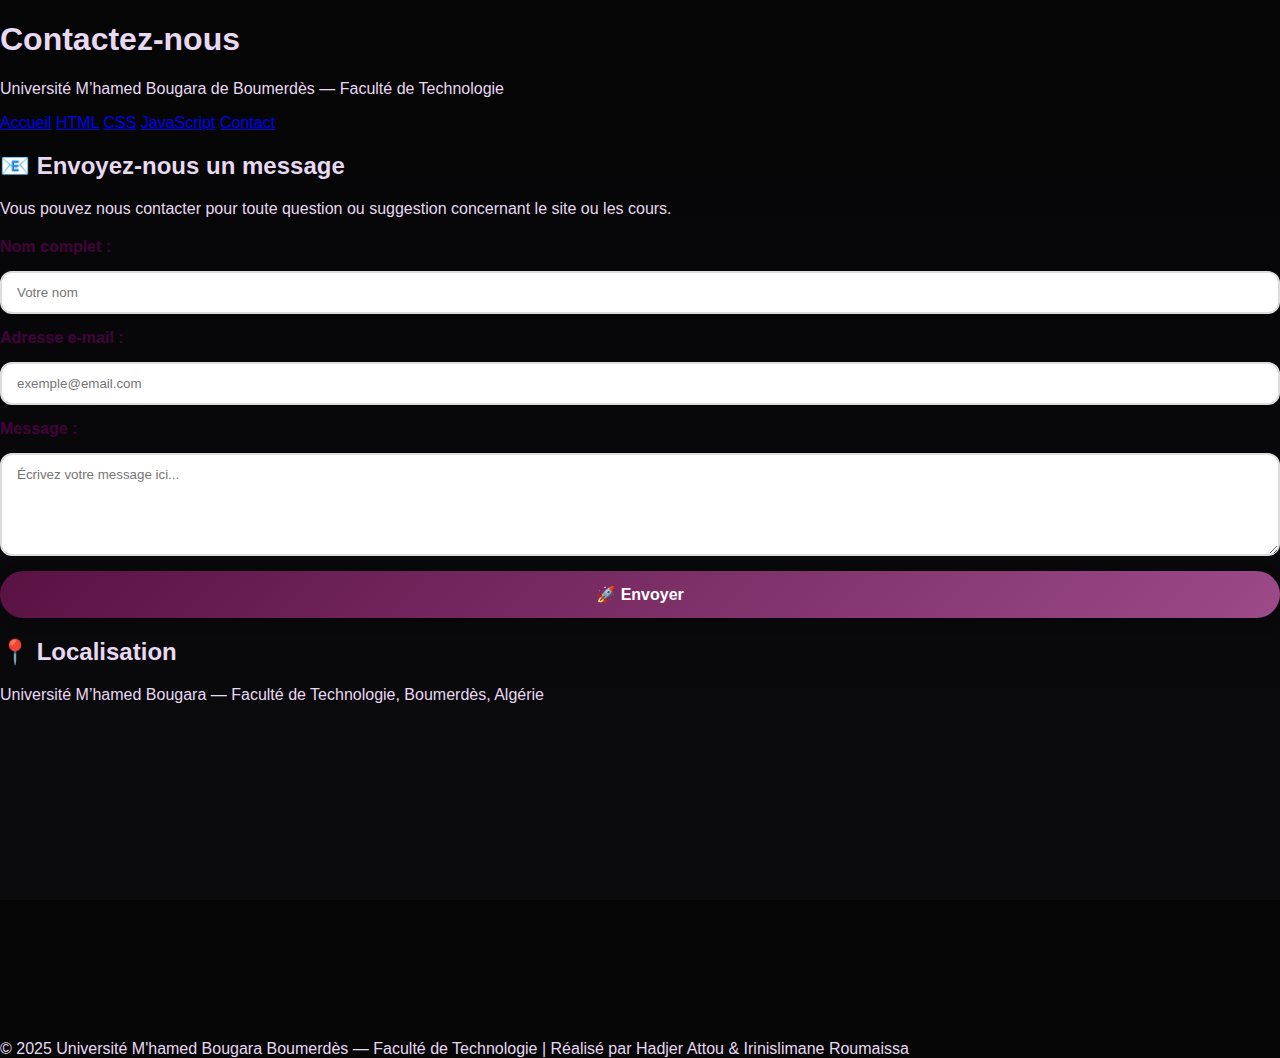
<file: contact.html>
<!DOCTYPE html>
<html lang="fr">
<head>
  <meta charset="UTF-8">
  <meta name="viewport" content="width=device-width, initial-scale=1.0">
  <title>Contact - Technology Web</title>
  <link rel="stylesheet" href="style.css">
  <style>
    /* --- Styles spécifiques à la page contact --- */
    .contact-form {
      display: flex;
      flex-direction: column;
      gap: 15px;
      margin-top: 20px;
    }

    .contact-form label {
      font-weight: 600;
      color: #44023b;
     
    }

    .contact-form input,
    .contact-form textarea {
      padding: 12px 15px;
      border: 2px solid #ddd;
      border-radius: 12px;
      outline: none;
      transition: border 0.3s ease, box-shadow 0.3s ease;
      font-family: 'Poppins', sans-serif;
    }

    .contact-form input:focus,
    .contact-form textarea:focus {
      border-color: #b858a8;
      box-shadow: 0 0 10px rgba(106,90,205,0.2);
    }

    /* --- Bouton animé --- */
    .contact-form button {
      background: linear-gradient(135deg, #5a1144, #9c4a88);
      color: white;
      border: none;
      border-radius: 30px;
      padding: 14px 0;
      font-size: 16px;
      font-weight: 600;
      cursor: pointer;
      transition: all 0.3s ease;
      box-shadow: 0 4px 15px rgba(0,0,0,0.2);
    }

    .contact-form button:hover {
      background: linear-gradient(135deg, #d3669c, #d37dcf);
      transform: translateY(-3px);
      box-shadow: 0 8px 20px rgba(0,0,0,0.25);
    }

    .confirmation {
      margin-top: 20px;
      background: #e6ffed;
      color: #9b167a;
      padding: 12px;
      border-radius: 10px;
      text-align: center;
      font-weight: 500;
      display: none;
      box-shadow: 0 2px 10px rgba(0,0,0,0.1);
    }
  </style>
</head>
<body>
  <header>
    <div class="overlay">
      <h1>Contactez-nous</h1>
      <p>Université M’hamed Bougara de Boumerdès — Faculté de Technologie</p>
    </div>
  </header>

  <nav>
    <a href="index.html">Accueil</a>
    <a href="html.html">HTML</a>
    <a href="css.html">CSS</a>
    <a href="js.html">JavaScript</a>
    <a href="contact.html" class="active">Contact</a>
  </nav>

  <main>
    <section class="intro">
      <h2>📧 Envoyez-nous un message</h2>
      <p>Vous pouvez nous contacter pour toute question ou suggestion concernant le site ou les cours.</p>

      <form class="contact-form" id="contactForm">
        <label for="name">Nom complet :</label>
        <input type="text" id="name" name="name" placeholder="Votre nom" required>

        <label for="email">Adresse e-mail :</label>
        <input type="email" id="email" name="email" placeholder="exemple@email.com" required>

        <label for="message">Message :</label>
        <textarea id="message" name="message" rows="5" placeholder="Écrivez votre message ici..." required></textarea>

        <button type="submit">🚀 Envoyer</button>
      </form>

      <div class="confirmation" id="confirmationMessage">
        ✅ Merci ! Votre message a bien été envoyé.
      </div>
    </section>

    <section class="intro">
      <h2>📍 Localisation</h2>
      <p>Université M’hamed Bougara — Faculté de Technologie, Boumerdès, Algérie</p>
      <div class="map-container">
        <iframe 
          src="https://www.google.com/maps/embed?pb=!1m18!1m12!1m3!1d3193.6482989350043!2d3.4819!3d36.7529!2m3!1f0!2f0!3f0!3m2!1i1024!2i768!4f13.1!3m3!1m2!1s0x128fdbbe8dbe3a71%3A0x3d50f3581c8f21b8!2sUniversité%20M&#39;hamed%20Bougara%20Boumerdès!5e0!3m2!1sfr!2sdz!4v1698103045623"
          width="100%" height="300" style="border:0;" allowfullscreen="" loading="lazy">
        </iframe>
      </div>
    </section>
  </main>

  <footer>
    <p>© 2025 Université M'hamed Bougara Boumerdès — Faculté de Technologie | Réalisé par Hadjer Attou & Irinislimane Roumaissa</p>
  </footer>

  <script>
    // --- Script de confirmation d’envoi ---
    document.getElementById('contactForm').addEventListener('submit', function(e) {
      e.preventDefault(); // empêche le rechargement
      document.getElementById('confirmationMessage').style.display = 'block';
      this.reset(); // réinitialise le formulaire
    });
  </script>
</body>
</html>
</file>
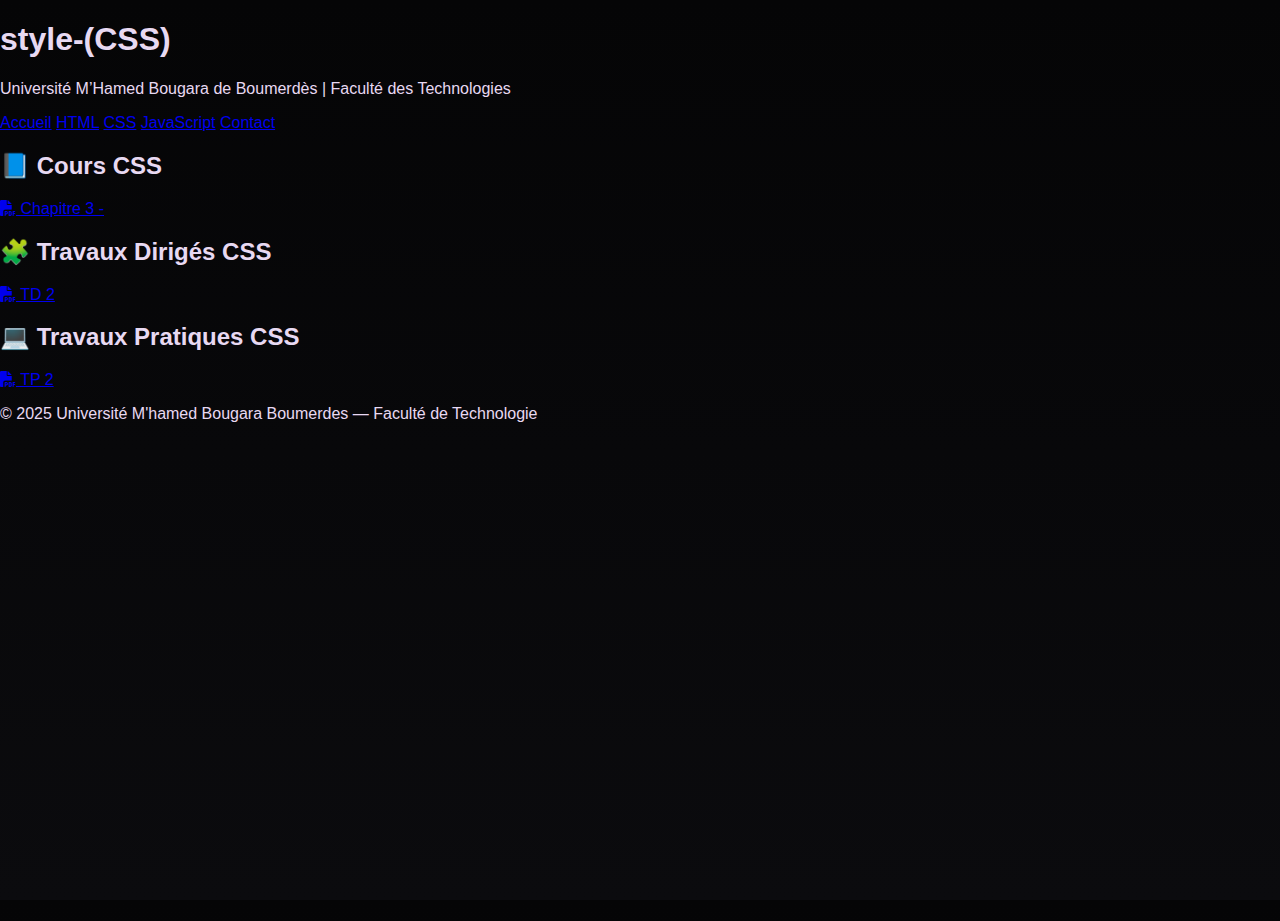
<file: css.html>
<!DOCTYPE html>
<html lang="fr">
<head>
  <meta charset="UTF-8">
  <meta name="viewport" content="width=device-width, initial-scale=1.0">
  <title>CSS - Cours, TD & TP</title>
  <link rel="stylesheet" href="style.css">
  <link rel="stylesheet" href="https://cdnjs.cloudflare.com/ajax/libs/font-awesome/6.4.0/css/all.min.css">
  <link rel="stylesheet" href="style.css">

</head>
<body>
  <header>
    <div class="overlay">
      <h1>style-(CSS)</h1>
      <p>Université M’Hamed Bougara de Boumerdès | Faculté des Technologies</p>
    </div>
  </header>

  <nav>
    <a href="index.html">Accueil</a>
    <a href="html.html">HTML</a>
    <a href="css.html" class="active">CSS</a>
    <a href="js.html">JavaScript</a>
    <a href="contact.html">Contact</a>
  </nav>

<main>
  <!-- CSS Cours, TD & TP -->
  <section class="cours-section">
    <div class="content-box card">
      <h2>📘 Cours CSS</h2>
      <a href="pdfs/css-chap3.pdf" class="pdf-icon" target="_blank">
        <i class="fas fa-file-pdf"></i> Chapitre 3 -
      </a>
    </div>

    <div class="content-box card">
      <h2>🧩 Travaux Dirigés CSS</h2>

      <a href="pdfs/css-td2.pdf" class="pdf-icon" target="_blank">
        <i class="fas fa-file-pdf"></i> TD 2
      </a>
    </div>

    <div class="content-box card">
      <h2>💻 Travaux Pratiques CSS</h2>

      <a href="pdfs/css-tp2.pdf" class="pdf-icon" target="_blank">
        <i class="fas fa-file-pdf"></i> TP 2
      </a>
    </div>
  </section>
</main>


  <footer>
    <p>© 2025 Université M'hamed Bougara Boumerdes — Faculté de Technologie</p>
  </footer>
  <script src="script.js"></script>

</body>
</html>
</file>
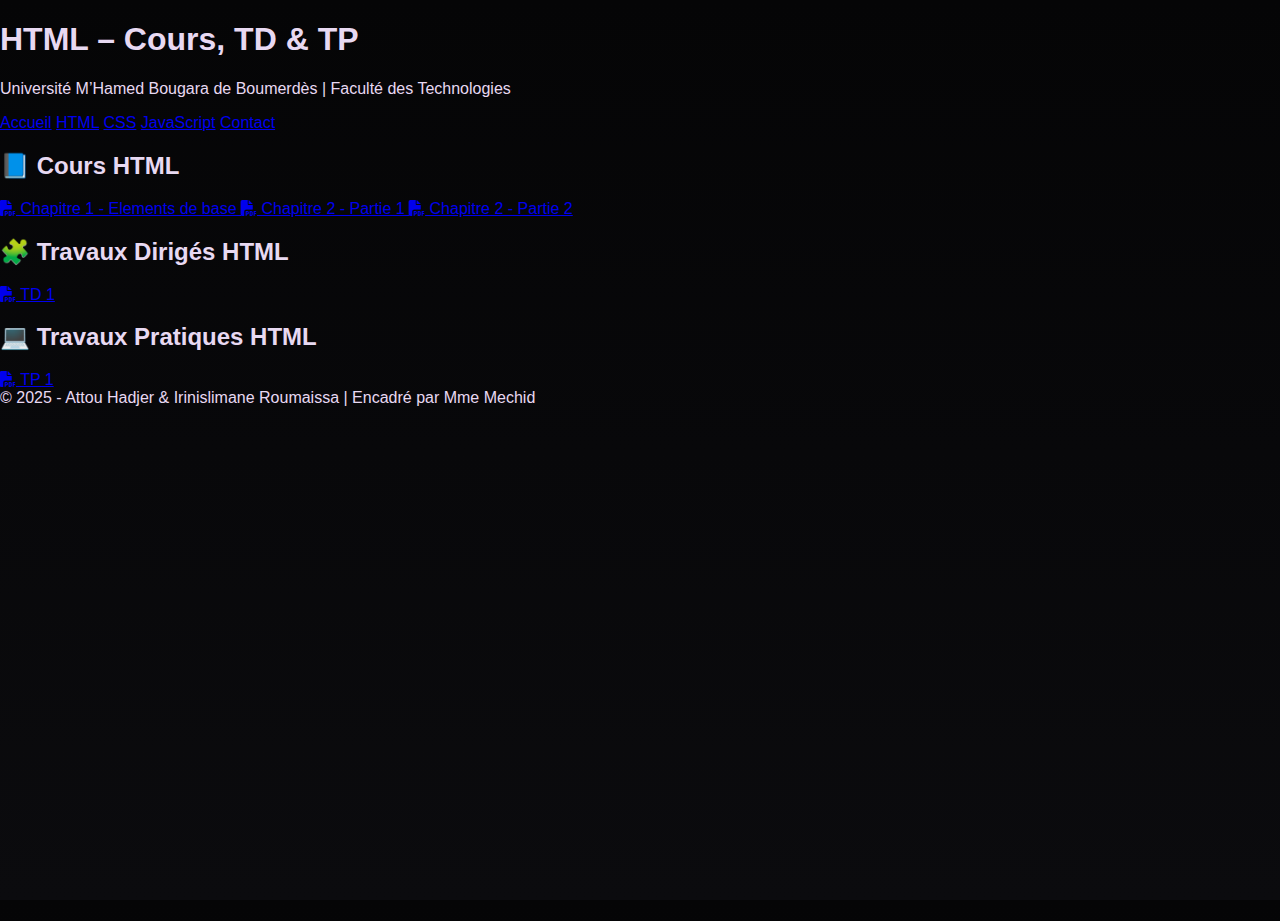
<file: html.html>
<!DOCTYPE html>
<html lang="fr">
<head>
  <meta charset="UTF-8" />
  <meta name="viewport" content="width=device-width, initial-scale=1.0" />
  <title>HTML - Technology du Web</title>
  <link rel="stylesheet" href="style.css" />
  <link rel="stylesheet" href="https://cdnjs.cloudflare.com/ajax/libs/font-awesome/6.4.0/css/all.min.css">
  <link rel="stylesheet" href="style.css">
</head>

<body>
  <header>
    <h1>HTML – Cours, TD & TP</h1>
    <p>Université M’Hamed Bougara de Boumerdès | Faculté des Technologies</p>
  </header>

  <nav>
    <a href="index.html">Accueil</a>
    <a href="html.html" class="active">HTML</a>
    <a href="css.html">CSS</a>
    <a href="js.html">JavaScript</a>
    <a href="contact.html">Contact</a>
  </nav>

  <main>
  <!-- HTML Cours, TD & TP -->
  <section class="cours-section">
    <div class="content-box card">
      <h2>📘 Cours HTML</h2>

      <a href="pdfs/html-chap1.pdf" class="pdf-icon" target="_blank">
        <i class="fas fa-file-pdf"></i> Chapitre 1 - Elements de base
      </a>

      <a href="pdfs/html-chap2-part1.pdf" class="pdf-icon" target="_blank">
        <i class="fas fa-file-pdf"></i> Chapitre 2 - Partie 1
      </a>

      <a href="pdfs/html-chap2-part2.pdf" class="pdf-icon" target="_blank">
        <i class="fas fa-file-pdf"></i> Chapitre 2 - Partie 2
      </a>
    </div>

    <div class="content-box card">
      <h2>🧩 Travaux Dirigés HTML </h2>

      <a href="pdfs/html-td1.pdf" class="pdf-icon" target="_blank">
        <i class="fas fa-file-pdf"></i> TD 1
      </a>
    </div>

    <div class="content-box card">
      <h2>💻 Travaux Pratiques HTML</h2>

      <a href="pdfs/html-tp1.pdf" class="pdf-icon" target="_blank">
        <i class="fas fa-file-pdf"></i> TP 1
      </a>
    </div>
  </section>
</main>

  <footer>
    &copy; 2025 - Attou Hadjer & Irinislimane Roumaissa | Encadré par Mme Mechid
  </footer>
  <script src="script.js"></script>

</body>
</html>
</file>
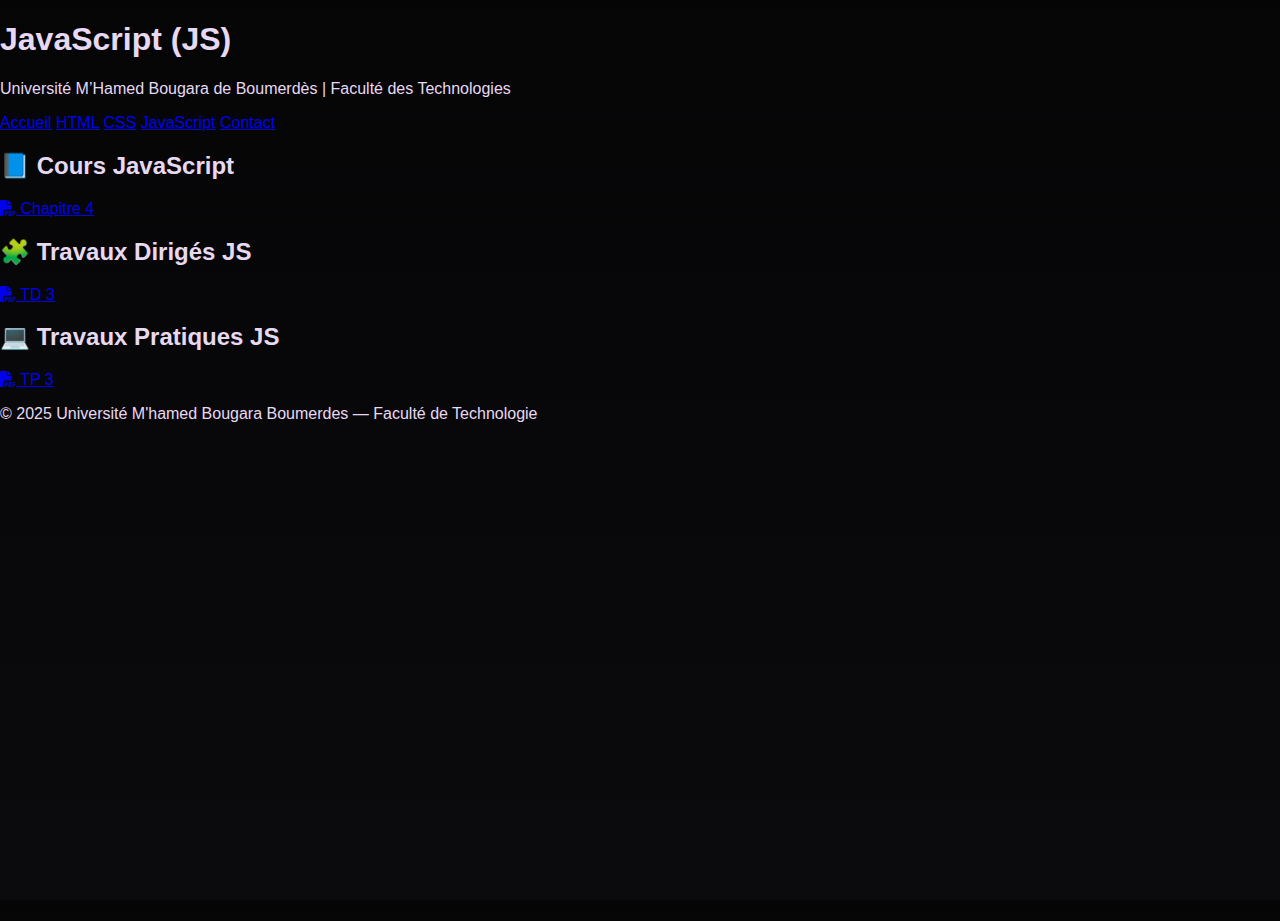
<file: js.html>
<!DOCTYPE html>
<html lang="fr">
<head>
  <meta charset="UTF-8">
  <meta name="viewport" content="width=device-width, initial-scale=1.0">
  <title>JavaScript - Cours, TD & TP</title>
  <link rel="stylesheet" href="style.css">
  <link rel="stylesheet" href="https://cdnjs.cloudflare.com/ajax/libs/font-awesome/6.4.0/css/all.min.css">
  <link rel="stylesheet" href="style.css">

</head>
<body>
  <header>
    <div class="overlay">
      <h1>JavaScript (JS)</h1>
      <p>Université M’Hamed Bougara de Boumerdès | Faculté des Technologies</p>
    </div>
  </header>

  <nav>
    <a href="index.html">Accueil</a>
    <a href="html.html">HTML</a>
    <a href="css.html">CSS</a>
    <a href="js.html" class="active">JavaScript</a>
    <a href="contact.html">Contact</a>
  </nav>

  <main>
  <section class="cours-section">
    <div class="content-box card">
      <h2>📘 Cours JavaScript </h2>
      <a href="pdfs/js-chap3.pdf" class="pdf-icon" target="_blank">
        <i class="fas fa-file-pdf"></i> Chapitre 4
      </a>
    </div>

    <div class="content-box card">
      <h2>🧩 Travaux Dirigés JS </h2>
      <a href="pdfs/js-td3.pdf" class="pdf-icon" target="_blank">
        <i class="fas fa-file-pdf"></i> TD 3
      </a>
    </div>

    <div class="content-box card">
      <h2>💻 Travaux Pratiques JS </h2>
      <a href="pdfs/js-tp3.pdf" class="pdf-icon" target="_blank">
        <i class="fas fa-file-pdf"></i> TP 3
      </a>
    </div>
  </section>
</main>


  <footer>
    <p>© 2025 Université M'hamed Bougara Boumerdes — Faculté de Technologie</p>
  </footer>
  <script src="script.js"></script>

</body>
</html>
</file>
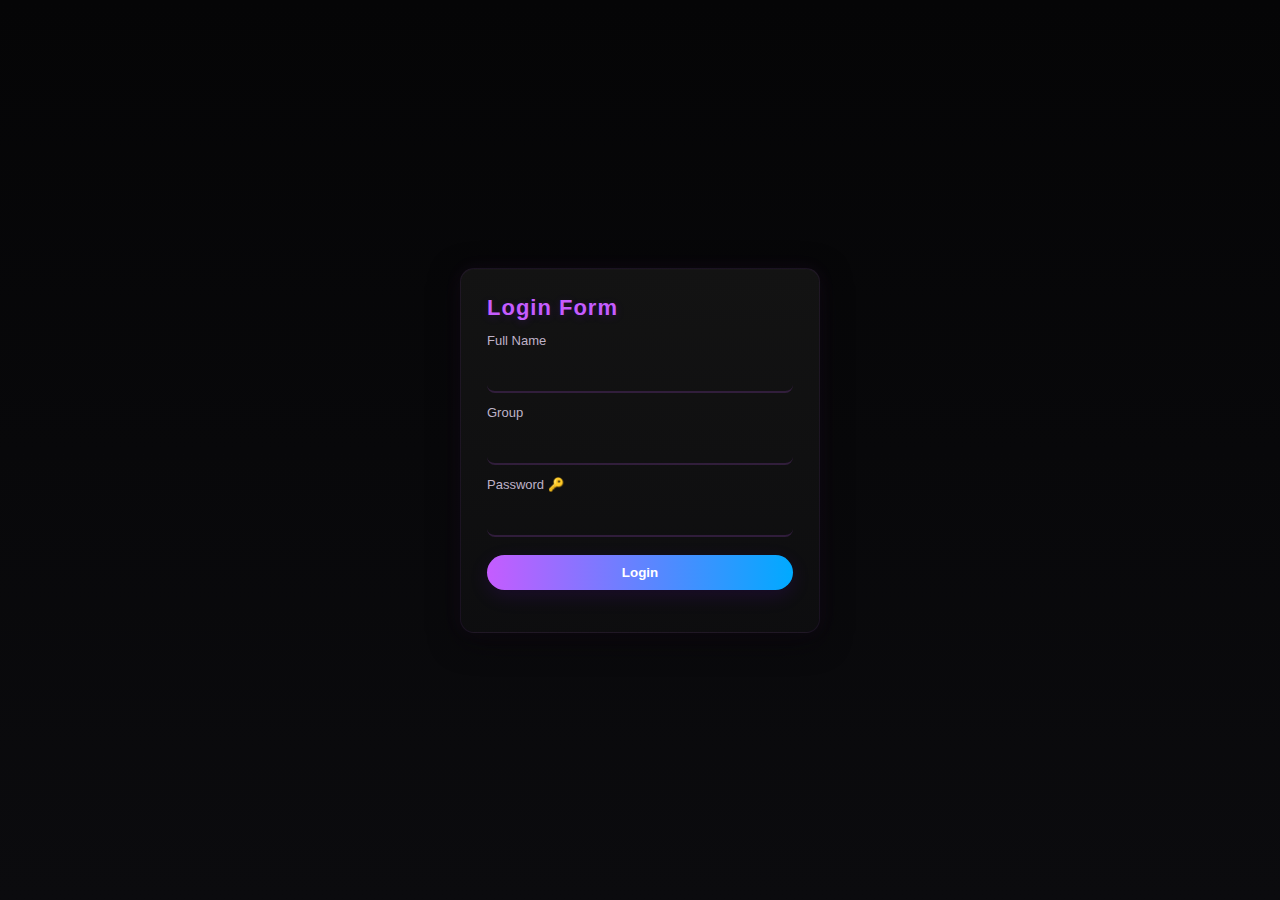
<file: login.html>
<!DOCTYPE html>
<html lang="en">
<head>
  <meta charset="utf-8" />
  <meta name="viewport" content="width=device-width,initial-scale=1" />
  <title>Login - University M'Hamed Bougara University</title>
  <link rel="stylesheet" href="style.css">
</head>
<body class="login-body">

  <div class="login-box" role="form" aria-labelledby="loginTitle">
    <h2 id="loginTitle">Login Form</h2>

    <form id="loginForm" autocomplete="off">
      <label for="fullname">Full Name</label>
      <input id="fullname" name="fullname" type="text" required>

      <label for="group">Group</label>
      <input id="group" name="group" type="text" required>

      <label for="password">Password 🔑</label>
      <input id="password" name="password" type="password" required>

      <button type="submit" class="login-btn">Login</button>
      <p id="msg" style="color:red; margin-top:10px;"></p> 
    </form>
  </div>

<script>
document.getElementById('loginForm').addEventListener('submit', function(e){
  e.preventDefault();

  const full = document.getElementById('fullname').value.trim();
  const group = document.getElementById('group').value.trim();
  const password = document.getElementById('password').value;
  const msg = document.getElementById('msg');

  const correctPassword = "hadjer2025";

  if(!full || !group){ 
    alert('Please enter name and group'); 
    return; 
  }

  if(password !== correctPassword){
    msg.textContent = "Mot de passe incorrect !";
    return;
  }

  localStorage.setItem('user_fullname', full);
  localStorage.setItem('user_group', group);

  window.location.href = 'modules.html';
});
</script>
</body>
</html>
</file>
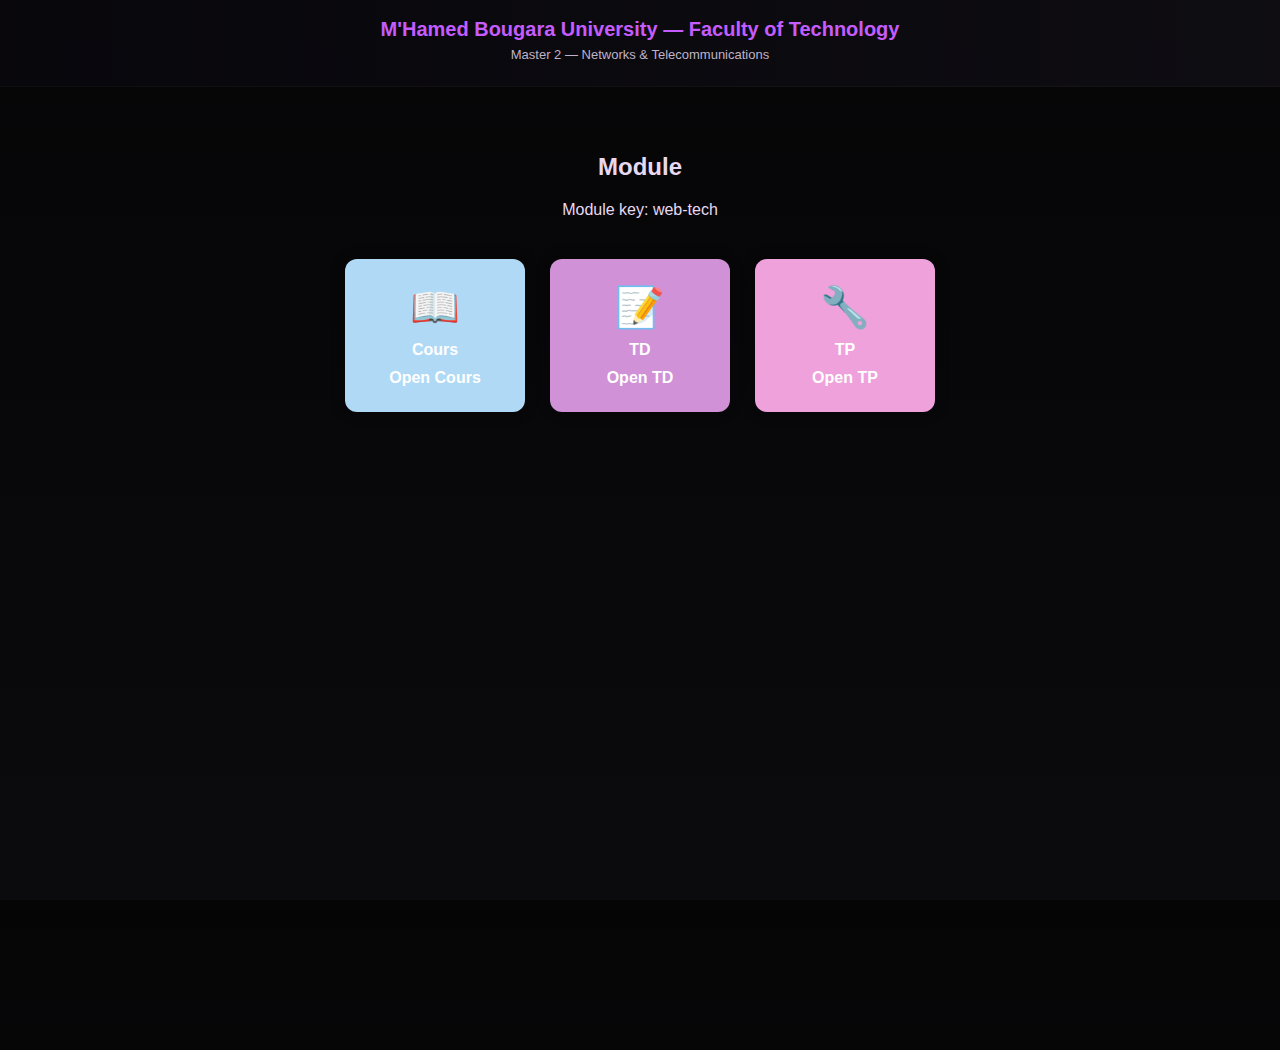
<file: module.html>
<!DOCTYPE html>
<html lang="fr">
<head>
  <meta charset="UTF-8">
  <meta name="viewport" content="width=device-width, initial-scale=1.0">
  <title>Module - M'Hamed Bougara University</title>
  <link rel="stylesheet" href="style.css">
</head>
<body>

  <header class="site-header">
    <h1>M'Hamed Bougara University — Faculty of Technology</h1>
    <p class="small">Master 2 — Networks & Telecommunications</p>
    <p class="small muted" id="userInfo2"></p>
  </header>

  <main class="modules-wrap">
    <div class="module-header">
      <h2 id="moduleTitle"></h2>
      <div class="small muted" id="moduleKey"></div>
    </div>

    <div class="module-content" id="moduleContent"></div>

    <div id="pdfViewer" style="width:100%; height:600px; margin-top:20px;"></div>
  </main>

<script>
function qs(name){ 
  const params = new URLSearchParams(window.location.search);
  return params.get(name);
}

const moduleKey = qs('module') || 'web-tech';
const moduleTitle = qs('title') ? decodeURIComponent(qs('title')) : 'Module';

const userFull = localStorage.getItem('user_fullname');
const userInfo2 = document.getElementById('userInfo2');
if(userInfo2) userInfo2.textContent = userFull ? 'Logged in as: ' + userFull : '';

document.getElementById('moduleTitle').textContent = moduleTitle;
document.getElementById('moduleKey').textContent = 'Module key: ' + moduleKey;


const cardsData = [
  {type:'Cours', icon:'📖', file:`${moduleKey}-course.pdf`},
  {type:'TD', icon:'📝', file:`${moduleKey}-td.pdf`},
  {type:'TP', icon:'🔧', file:`${moduleKey}-tp.pdf`}
];

const contentEl = document.getElementById('moduleContent');

function openPDF(file){
  const viewer = document.getElementById('pdfViewer');
  viewer.innerHTML = `<iframe src="${file}" width="100%" height="600px"></iframe>`;
}

cardsData.forEach(c=>{
  const div = document.createElement('div');
  div.className = 'module-box';

  let color = '#afd9f5ff'; // Cours
  if(c.type === 'TD') color = '#d091d6ff';
  if(c.type === 'TP') color = '#eea1dbff';
  div.style.backgroundColor = color;

  div.innerHTML = `
    <div class="box-icon">${c.icon}</div>
    <strong>${c.type}</strong>
    <a href="#" onclick="openPDF('pdfs/${c.file}'); return false;">Open ${c.type}</a>
  `;
  contentEl.appendChild(div);
});
</script>

</body>
</html>
</file>
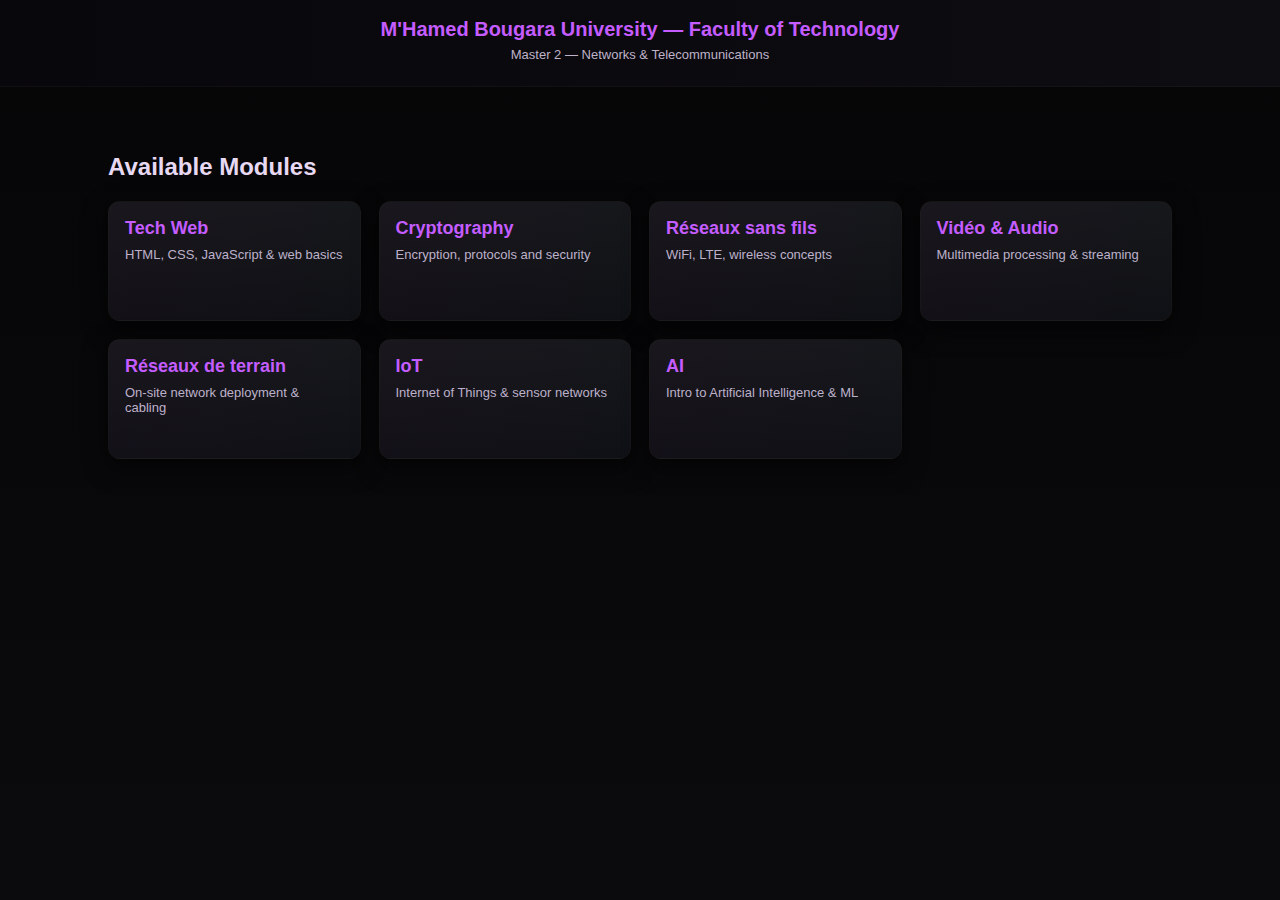
<file: modules.html>
<!DOCTYPE html>
<html lang="en">
<head>
  <meta charset="utf-8"/>
  <meta name="viewport" content="width=device-width,initial-scale=1"/>
  <title>Modules - University M'Hamed Bougara University</title>
  <link rel="stylesheet" href="style.css">
</head>
<body>

  <header class="site-header">
    <h1>M'Hamed Bougara University — Faculty of Technology</h1>
    <p class="small">Master 2 — Networks & Telecommunications</p>
    <p class="small muted" id="userInfo"></p>
  </header>

  <main class="modules-wrap">
    <h2 class="center">Available Modules</h2>


    <div class="modules-grid" id="modulesGrid">
      
    </div>
  </main>

<script src="script.js"></script>
<script>

const MODULES = [
  {key:'web-tech', name:'Web Technology', desc:'HTML, CSS, JavaScript & web basics'},
  {key:'cryptography', name:'Cryptography', desc:'Encryption, protocols and security'},
  {key:'wireless', name:'Wireless Networks', desc:'WiFi, LTE, wireless concepts'},
  {key:'video-audio', name:'Video & Audio', desc:'Multimedia processing & streaming'},
  {key:'field-net', name:'Field Networks', desc:'On-site network deployment & cabling'},
  {key:'iot', name:'IoT', desc:'Internet of Things & sensor networks'},
  {key:'ai', name:'AI', desc:'Intro to Artificial Intelligence & ML'}
];

const grid = document.getElementById('modulesGrid');
MODULES.forEach(m=>{
  const div = document.createElement('div');
  div.className='module-card';
  div.innerHTML = `<h3>${m.name}</h3><p class="small">${m.desc}</p>`;
  
  
  div.addEventListener('click', ()=> {
    window.location.href = `module.html?module=${m.key}&title=${encodeURIComponent(m.name)}`;
  });
  
  grid.appendChild(div);
});


const user = localStorage.getItem('user_fullname');
const group = localStorage.getItem('user_group');
const uel = document.getElementById('userInfo');
if(user) uel.textContent = `Logged in as: ${user} — Group: ${group || '-'}`;
</script>
</body>
</html>
</file>
<file: style.css>
:root{
  --bg:#14141a;
  --card:#19191b;
  --neon1:#c55cff;
  --neon2:#7a00ff;
  --neon3:#00aaff;
  --text:#e8d9f2;
  --muted:#bfb3c9;
}

*{box-sizing:border-box}
html,body{height:100%}
body{

  margin:0;
  font-family:"Poppins", sans-serif;
  background: linear-gradient(180deg,#050506 0%, #0b0b0e 100%) !important;
  color:var(--text);
  padding:0;

}

/* header for modules/module page (university info) */
.site-header{
  text-align:center;
  padding:18px 12px;
  border-bottom: 1px solid rgba(255,255,255,0.03);
  background: linear-gradient(90deg, rgba(10,8,15,0.6), rgba(20,18,25,0.6));
}
.site-header h1{margin:0;color:var(--neon1);font-size:20px}
.site-header p{margin:6px 0 0;color:var(--muted);font-size:13px}

/* ---------- LOGIN ---------- */
.login-body {
  display:flex;
  align-items:center;
  justify-content:center;
  min-height:calc(100vh - 0px);
  padding:30px;
  background: radial-gradient(circle at 10% 10%, rgba(122,0,255,0.06), transparent 8%),
              radial-gradient(circle at 90% 90%, rgba(0,170,255,0.04), transparent 10%),
              transparent;
}

.login-box{
  width:360px;
  background: linear-gradient(180deg, rgba(20,20,20,0.95), rgba(14,14,16,0.95));
  border-radius:14px;
  padding:26px;
  box-shadow:
    0 8px 30px rgba(8,6,10,0.7),
    0 0 18px rgba(197,92,255,0.06),
    inset 0 1px 0 rgba(255,255,255,0.02);
  border: 1px solid rgba(197,92,255,0.08);
  position:relative;
  overflow:hidden;
}

.login-box::after{
  content:"";
  position:absolute;
  inset:0;
  border-radius:14px;
  pointer-events:none;
  box-shadow: 0 0 40px rgba(197,92,255,0.08);
}

.login-box h2{
  color:var(--neon1);
  margin:0 0 12px 0;
  letter-spacing:1px;
  text-shadow: 0 2px 8px rgba(122,0,255,0.18);
  font-size:22px;
}

.login-box label{
  display:block;
  font-size:13px;
  color:var(--muted);
  margin-top:12px;
}

.login-box input{
  width:100%;
  padding:10px 12px;
  margin-top:6px;
  border-radius:8px;
  background:transparent;
  border: none;
  border-bottom:2px solid rgba(197,92,255,0.18);
  color:var(--text);
  outline:none;
  font-size:15px;
}

.login-box input:focus{
  box-shadow: 0 0 14px rgba(197,92,255,0.12);
  border-bottom-color:var(--neon2);
}

.login-btn{
  width:100%;
  margin-top:18px;
  padding:10px 12px;
  border-radius:30px;
  border:none;
  font-weight:600;
  color:white;
  background: linear-gradient(90deg,var(--neon1),var(--neon3));
  cursor:pointer;
  box-shadow: 0 6px 20px rgba(122,0,255,0.12);
  transition: transform .15s ease, box-shadow .15s ease;
}
.login-btn:hover{
  transform: translateY(-3px);
  box-shadow: 0 14px 35px rgba(122,0,255,0.16);
}

/* ---------- MODULES PAGE ---------- */
.modules-wrap{
  max-width:1100px;
  margin:28px auto;
  padding:18px;
}

.modules-grid{
  display:grid;
  grid-template-columns: repeat(auto-fit, minmax(220px, 1fr));
  gap:18px;
  margin-top:20px;
}

.module-card{
  background: linear-gradient(180deg, rgba(25,25,27,0.8), rgba(17,16,19,0.8));
  border-radius:12px;
  padding:16px;
  border:1px solid rgba(255,255,255,0.03);
  box-shadow: 0 8px 24px rgba(0,0,0,0.6);
  transition: transform .18s ease, box-shadow .18s ease;
  cursor:pointer;
  position:relative;
  overflow:hidden;
  min-height:120px;
}
.module-card:hover{
  transform: translateY(-6px);
  box-shadow: 0 18px 40px rgba(0,0,0,0.7);
}
.module-card h3{
  margin:0;
  color:var(--neon1);
  font-size:18px;
}
.module-card p{
  margin:8px 0 0;
  color:var(--muted);
  font-size:13px;
}

.module-card::before{
  content:"";
  position:absolute;
  left:-30px; top:-30px; bottom:-30px;
  width:calc(100% + 60px);
  height:calc(100% + 60px);
  border-radius:14px;
  pointer-events:none;
  background: linear-gradient(120deg, rgba(197,92,255,0.03), rgba(0,170,255,0.02));
  box-shadow: 0 0 30px rgba(197,92,255,0.02);
}


.module-header {
    text-align: center;
    margin-top: 20px;
}

.module-content {
    display: flex;
    justify-content: center;
    flex-wrap: wrap;
    gap: 25px;
    margin-top: 40px;
}

/* cartes */
.module-box {
    border-radius: 12px;
    padding: 25px 20px;
    width: 180px;
    text-align: center;
    color: #fff;
    box-shadow: 0 0 15px rgba(0,0,0,0.2);
    transition: transform 0.2s, box-shadow 0.2s;
    background-color: #6C63FF; 
}

.module-box:hover {
    transform: translateY(-5px);
    box-shadow: 0 0 25px rgba(0,0,0,0.3);
}

.module-box a {
    display: block;
    margin-top: 10px;
    text-decoration: none;
    color: #fff;
    font-weight: bold;
}

.module-box a:hover {
    text-decoration: underline;
}

/* icône */
.box-icon {
    font-size: 40px;
    margin-bottom: 10px;
}

/* responsive */
@media (max-width: 600px){
    .module-content {
        flex-direction: column;
        align-items: center;
    }
}
</file>
